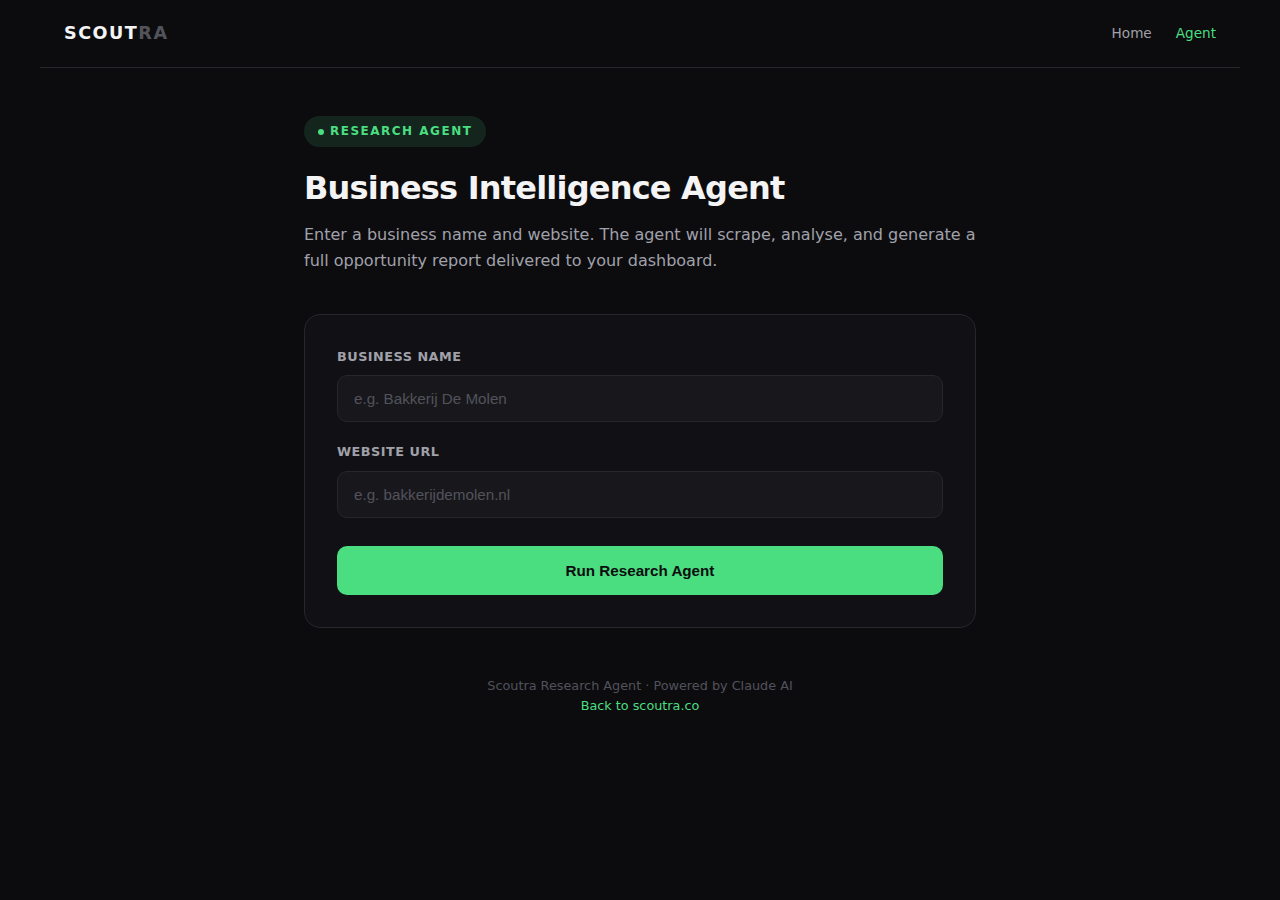
<file: research_agent/dashboard.html>
<!DOCTYPE html>
<html lang="en">
<head>
    <meta charset="UTF-8">
    <meta name="viewport" content="width=device-width, initial-scale=1.0">
    <title>Scoutra — Research Agent</title>
    <style>
        :root {
            --bg: #0c0c0f;
            --surface: #111115;
            --elevated: #18181c;
            --border: #26262b;
            --text: #f4f4f5;
            --muted: #a1a1aa;
            --dim: #52525b;
            --accent: #4ade80;
            --accent-hover: #86efac;
            --accent-muted: rgba(74, 222, 128, 0.12);
            --accent-glow: rgba(74, 222, 128, 0.22);
            --red: #ef4444;
        }

        * { margin: 0; padding: 0; box-sizing: border-box; }

        body {
            font-family: 'Segoe UI', system-ui, -apple-system, sans-serif;
            background: var(--bg);
            color: var(--text);
            line-height: 1.6;
            min-height: 100vh;
        }

        /* Nav */
        .nav {
            border-bottom: 1px solid var(--border);
            padding: 0 24px;
            height: 68px;
            display: flex;
            align-items: center;
            justify-content: space-between;
            max-width: 1200px;
            margin: 0 auto;
        }

        .logo {
            font-weight: 700;
            font-size: 1.1rem;
            letter-spacing: 1.5px;
        }

        .logo span { color: var(--dim); }

        .nav-links { display: flex; gap: 24px; font-size: 0.85rem; }
        .nav-links a { color: var(--muted); text-decoration: none; transition: color 0.15s; }
        .nav-links a:hover { color: var(--text); }
        .nav-links a.active { color: var(--accent); }

        /* Layout */
        .container {
            max-width: 720px;
            margin: 0 auto;
            padding: 48px 24px;
        }

        /* Header */
        .page-badge {
            display: inline-flex;
            align-items: center;
            gap: 6px;
            background: var(--accent-muted);
            color: var(--accent);
            font-size: 0.75rem;
            font-weight: 600;
            letter-spacing: 1.5px;
            text-transform: uppercase;
            padding: 6px 14px;
            border-radius: 20px;
            margin-bottom: 16px;
        }

        .page-badge .dot {
            width: 6px;
            height: 6px;
            border-radius: 50%;
            background: var(--accent);
            animation: pulse 2s ease-in-out infinite;
        }

        @keyframes pulse {
            0%, 100% { opacity: 1; }
            50% { opacity: 0.4; }
        }

        h1 {
            font-size: 2rem;
            font-weight: 700;
            letter-spacing: -0.025em;
            margin-bottom: 8px;
        }

        .subtitle {
            color: var(--muted);
            font-size: 1rem;
            margin-bottom: 40px;
        }

        /* Form */
        .form-card {
            background: var(--surface);
            border: 1px solid var(--border);
            border-radius: 16px;
            padding: 32px;
        }

        .field {
            margin-bottom: 20px;
        }

        .field label {
            display: block;
            font-size: 0.8rem;
            font-weight: 600;
            letter-spacing: 0.5px;
            text-transform: uppercase;
            color: var(--muted);
            margin-bottom: 8px;
        }

        .field input {
            width: 100%;
            padding: 14px 16px;
            background: var(--elevated);
            border: 1px solid var(--border);
            border-radius: 10px;
            color: var(--text);
            font-size: 0.95rem;
            transition: border-color 0.2s;
        }

        .field input:focus {
            outline: none;
            border-color: var(--accent);
            box-shadow: 0 0 0 3px var(--accent-muted);
        }

        .field input::placeholder {
            color: var(--dim);
        }

        .btn-run {
            width: 100%;
            padding: 16px;
            background: var(--accent);
            color: #0c0c0f;
            border: none;
            border-radius: 10px;
            font-size: 0.95rem;
            font-weight: 700;
            cursor: pointer;
            transition: background 0.2s, transform 0.1s;
            margin-top: 8px;
        }

        .btn-run:hover:not(:disabled) {
            background: var(--accent-hover);
        }

        .btn-run:active:not(:disabled) {
            transform: scale(0.98);
        }

        .btn-run:disabled {
            opacity: 0.5;
            cursor: not-allowed;
        }

        /* Status */
        .status {
            margin-top: 28px;
            display: none;
        }

        .status.visible { display: block; }

        .status-card {
            background: var(--surface);
            border: 1px solid var(--border);
            border-radius: 12px;
            padding: 24px;
        }

        .status-header {
            display: flex;
            align-items: center;
            gap: 10px;
            margin-bottom: 16px;
        }

        .spinner {
            width: 20px;
            height: 20px;
            border: 2px solid var(--border);
            border-top-color: var(--accent);
            border-radius: 50%;
            animation: spin 0.8s linear infinite;
        }

        @keyframes spin { to { transform: rotate(360deg); } }

        .status-text {
            font-size: 0.9rem;
            font-weight: 600;
        }

        .steps {
            list-style: none;
            padding: 0;
        }

        .steps li {
            padding: 8px 0;
            font-size: 0.85rem;
            color: var(--dim);
            display: flex;
            align-items: center;
            gap: 10px;
        }

        .steps li.done { color: var(--accent); }
        .steps li.active { color: var(--text); }
        .steps li.error { color: var(--red); }

        .step-icon {
            width: 20px;
            text-align: center;
            flex-shrink: 0;
        }

        /* Result */
        .result-card {
            background: var(--accent-muted);
            border: 1px solid rgba(74, 222, 128, 0.2);
            border-radius: 12px;
            padding: 24px;
            margin-top: 20px;
            display: none;
        }

        .result-card.visible { display: block; }

        .result-card h3 {
            color: var(--accent);
            font-size: 1rem;
            margin-bottom: 12px;
        }

        .result-stats {
            display: grid;
            grid-template-columns: repeat(auto-fit, minmax(150px, 1fr));
            gap: 12px;
            margin-bottom: 16px;
        }

        .stat {
            background: rgba(0,0,0,0.2);
            border-radius: 8px;
            padding: 12px 14px;
        }

        .stat-label {
            font-size: 0.7rem;
            color: var(--muted);
            text-transform: uppercase;
            letter-spacing: 1px;
        }

        .stat-val {
            font-size: 1.2rem;
            font-weight: 700;
            color: var(--accent);
        }

        .btn-view {
            display: inline-flex;
            align-items: center;
            gap: 6px;
            padding: 12px 20px;
            background: var(--accent);
            color: #0c0c0f;
            border: none;
            border-radius: 8px;
            font-weight: 700;
            font-size: 0.85rem;
            text-decoration: none;
            cursor: pointer;
            transition: background 0.2s;
        }

        .btn-view:hover { background: var(--accent-hover); }

        .error-msg {
            background: rgba(239, 68, 68, 0.1);
            border: 1px solid rgba(239, 68, 68, 0.2);
            border-radius: 12px;
            padding: 20px;
            margin-top: 20px;
            color: var(--red);
            display: none;
            font-size: 0.9rem;
        }

        .error-msg.visible { display: block; }

        /* History */
        .history {
            margin-top: 48px;
        }

        .history h2 {
            font-size: 1.1rem;
            font-weight: 600;
            margin-bottom: 16px;
            color: var(--muted);
        }

        .history-empty {
            text-align: center;
            padding: 32px;
            color: var(--dim);
            font-size: 0.85rem;
            background: var(--surface);
            border: 1px solid var(--border);
            border-radius: 12px;
        }

        /* Footer */
        .footer {
            text-align: center;
            padding: 48px 0 24px;
            color: var(--dim);
            font-size: 0.8rem;
        }

        .footer a { color: var(--accent); text-decoration: none; }

        @media (max-width: 600px) {
            .container { padding: 32px 16px; }
            h1 { font-size: 1.5rem; }
            .form-card { padding: 24px 20px; }
        }
    </style>
</head>
<body>

    <!-- Nav -->
    <div class="nav">
        <div class="logo">SCOUT<span>RA</span></div>
        <div class="nav-links">
            <a href="/">Home</a>
            <a href="/agent" class="active">Agent</a>
        </div>
    </div>

    <div class="container">
        <!-- Header -->
        <div class="page-badge">
            <span class="dot"></span>
            Research Agent
        </div>
        <h1>Business Intelligence Agent</h1>
        <p class="subtitle">
            Enter a business name and website. The agent will scrape, analyse, and generate a
            full opportunity report delivered to your dashboard.
        </p>

        <!-- Form -->
        <div class="form-card">
            <form id="agentForm">
                <div class="field">
                    <label for="business">Business Name</label>
                    <input
                        type="text"
                        id="business"
                        name="business"
                        placeholder="e.g. Bakkerij De Molen"
                        required
                    />
                </div>
                <div class="field">
                    <label for="website">Website URL</label>
                    <input
                        type="text"
                        id="website"
                        name="website"
                        placeholder="e.g. bakkerijdemolen.nl"
                        required
                    />
                </div>
                <button type="submit" class="btn-run" id="btnRun">
                    Run Research Agent
                </button>
            </form>
        </div>

        <!-- Status -->
        <div class="status" id="statusSection">
            <div class="status-card">
                <div class="status-header">
                    <div class="spinner" id="spinner"></div>
                    <span class="status-text" id="statusText">Starting agent...</span>
                </div>
                <ul class="steps" id="steps">
                    <li id="step-scrape" class="active">
                        <span class="step-icon">&#9679;</span> Scraping website...
                    </li>
                    <li id="step-analyse">
                        <span class="step-icon">&#9679;</span> Analysing with Claude AI...
                    </li>
                    <li id="step-report">
                        <span class="step-icon">&#9679;</span> Generating report...
                    </li>
                </ul>
            </div>
        </div>

        <!-- Result -->
        <div class="result-card" id="resultCard">
            <h3>Report Ready</h3>
            <div class="result-stats" id="resultStats"></div>
            <a class="btn-view" id="btnView" href="#" target="_blank">
                View Full Report &rarr;
            </a>
        </div>

        <!-- Error -->
        <div class="error-msg" id="errorMsg"></div>

        <!-- Footer -->
        <div class="footer">
            Scoutra Research Agent &middot; Powered by Claude AI<br>
            <a href="/">Back to scoutra.co</a>
        </div>
    </div>

    <script>
        const form = document.getElementById('agentForm');
        const btn = document.getElementById('btnRun');
        const statusSection = document.getElementById('statusSection');
        const statusText = document.getElementById('statusText');
        const spinner = document.getElementById('spinner');
        const resultCard = document.getElementById('resultCard');
        const resultStats = document.getElementById('resultStats');
        const btnView = document.getElementById('btnView');
        const errorMsg = document.getElementById('errorMsg');

        const steps = {
            scrape:  document.getElementById('step-scrape'),
            analyse: document.getElementById('step-analyse'),
            report:  document.getElementById('step-report'),
        };

        function resetUI() {
            statusSection.classList.remove('visible');
            resultCard.classList.remove('visible');
            errorMsg.classList.remove('visible');
            spinner.style.display = '';
            Object.values(steps).forEach(s => { s.className = ''; });
            steps.scrape.className = 'active';
        }

        function setStep(name) {
            const order = ['scrape', 'analyse', 'report'];
            const idx = order.indexOf(name);
            order.forEach((key, i) => {
                if (i < idx)  steps[key].className = 'done';
                else if (i === idx) steps[key].className = 'active';
                else steps[key].className = '';
            });
            steps[name].querySelector('.step-icon').textContent =
                steps[name].className === 'done' ? '\u2713' : '\u25CF';
            // Mark previous as done with checkmark
            order.forEach((key, i) => {
                if (i < idx) steps[key].querySelector('.step-icon').textContent = '\u2713';
            });
        }

        form.addEventListener('submit', async (e) => {
            e.preventDefault();
            const business = document.getElementById('business').value.trim();
            const website = document.getElementById('website').value.trim();
            if (!business || !website) return;

            resetUI();
            statusSection.classList.add('visible');
            btn.disabled = true;
            btn.textContent = 'Running...';

            statusText.textContent = 'Scraping website...';
            setStep('scrape');

            // Simulate step progress with timing
            const stepTimer1 = setTimeout(() => {
                statusText.textContent = 'Analysing with Claude AI...';
                setStep('analyse');
            }, 3000);

            const stepTimer2 = setTimeout(() => {
                statusText.textContent = 'Generating report...';
                setStep('report');
            }, 12000);

            try {
                const res = await fetch('/api/research', {
                    method: 'POST',
                    headers: { 'Content-Type': 'application/json' },
                    body: JSON.stringify({ business, website }),
                });

                clearTimeout(stepTimer1);
                clearTimeout(stepTimer2);

                const data = await res.json();

                if (!res.ok || data.error) {
                    throw new Error(data.error || 'Agent failed');
                }

                // All steps done
                Object.values(steps).forEach(s => {
                    s.className = 'done';
                    s.querySelector('.step-icon').textContent = '\u2713';
                });
                statusText.textContent = 'Complete!';
                spinner.style.display = 'none';

                // Show result
                resultStats.innerHTML = `
                    <div class="stat">
                        <div class="stat-label">Business</div>
                        <div class="stat-val" style="font-size:0.95rem;color:var(--text);">${data.business}</div>
                    </div>
                    <div class="stat">
                        <div class="stat-label">Opportunities</div>
                        <div class="stat-val">${data.opportunities}</div>
                    </div>
                `;
                btnView.href = data.report_url;
                resultCard.classList.add('visible');

            } catch (err) {
                clearTimeout(stepTimer1);
                clearTimeout(stepTimer2);
                spinner.style.display = 'none';
                statusText.textContent = 'Failed';

                // Mark current active step as error
                Object.values(steps).forEach(s => {
                    if (s.className === 'active') s.className = 'error';
                });

                errorMsg.textContent = err.message;
                errorMsg.classList.add('visible');
            } finally {
                btn.disabled = false;
                btn.textContent = 'Run Research Agent';
            }
        });
    </script>
</body>
</html>
</file>
